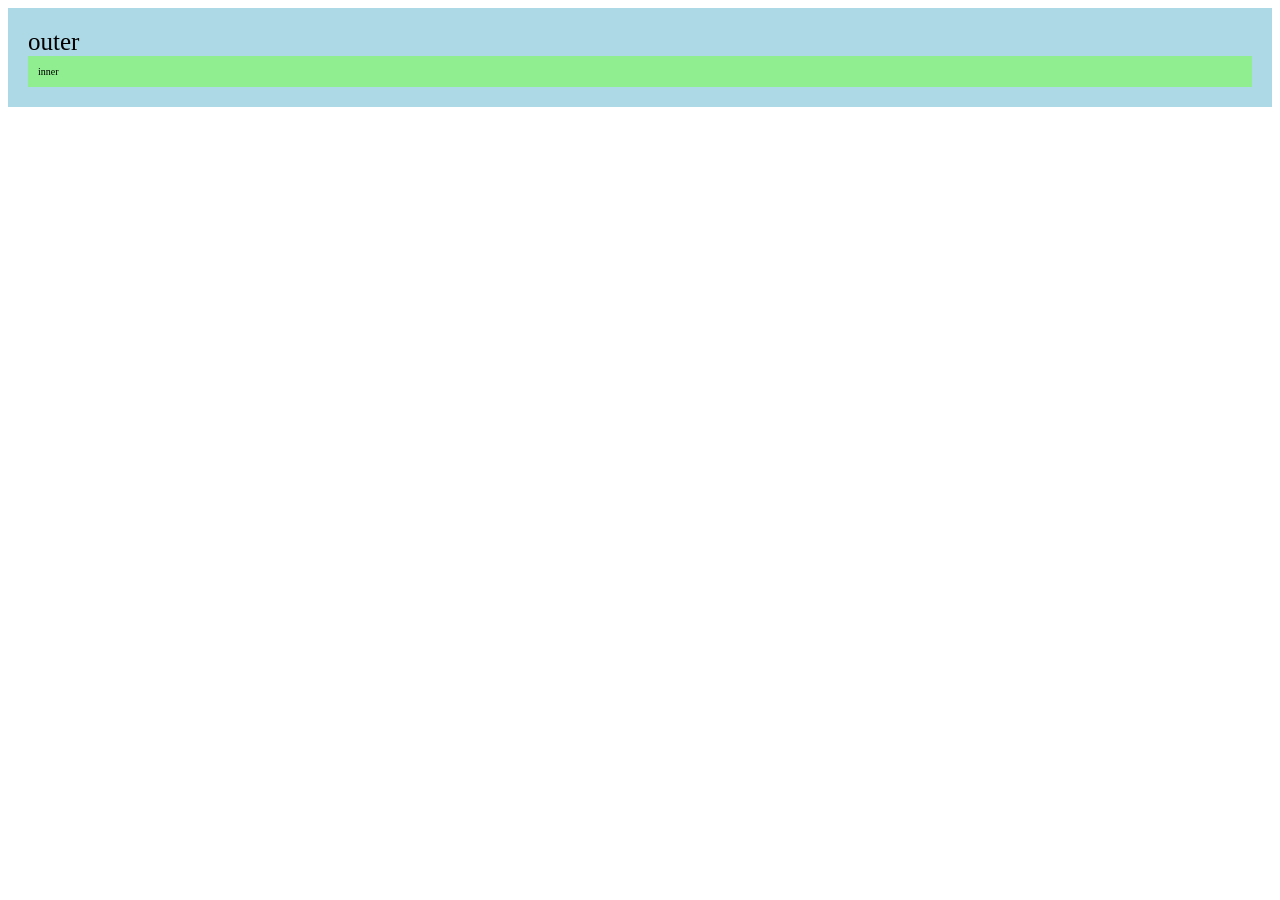
<file: index.html>
<!-- <!DOCTYPE html>
<html lang="en">
<head>
    <meta charset="UTF-8">
    <meta name="viewport" content="width=device-width, initial-scale=1.0">
    <title>WebPage</title>
    <style>
        h1{
            color: blue;
            text-align: center;
        }
    </style>
</head>
<body>
</body>
    <div>
    <form>
        <fieldset>
            <legend>LOGIN PAGE</legend>

            <label for="email">Email :</label>
            <input type="email" id="email" placeholder="xyz@gmail.com">
            <br><br>

            <label for="password">Password :</label>
            <input type="password" id="password">
            <br>
            <button id="submit "> Login</button>

        </fieldset>
    </form>
</div>

    </form> <br>
    <div>
        <iframe width="560" height="315" src="https://www.youtube.com/embed/2wrvgt7cqmg?si=XwNbyOY4hclgael-" title="YouTube video player" frameborder="0" allow="accelerometer; autoplay; clipboard-write; encrypted-media; gyroscope; picture-in-picture; web-share" referrerpolicy="strict-origin-when-cross-origin" allowfullscreen height="500px" width="500px"></iframe>
    </div>
    <!-- <div>
        <video src=""></video>
    </div> -->
    <!-- <h1 style="color: blue; "> ghfjk</h1>
</form>
</html>    --> 
<!DOCTYPE html>
<html>
<head>
    <style>
        #outer{
            font-size: 25px;
            background-color: lightblue;
            padding: 20px;
        }

        #inner{
            font-size: 10px;
            background-color: lightgreen;
            padding: 10px;
        }
    </style>
</head>
<body>

    <div id="outer">
        outer

        <div id="inner">
            inner
        </div>

    </div>

</body>
</html>
</file>
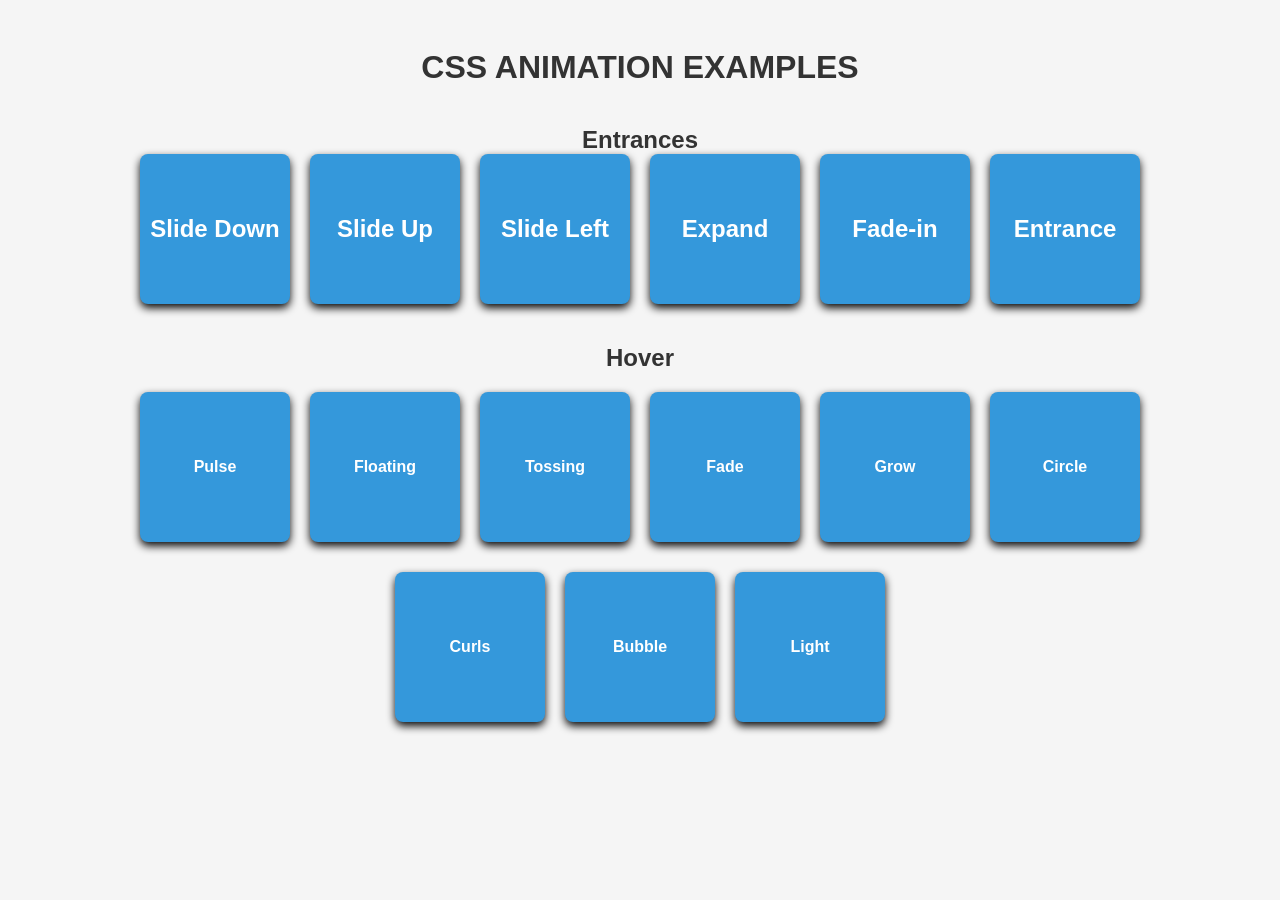
<file: animation.html>
<!DOCTYPE html>
<html lang="en">
<head>
    <meta charset="UTF-8">
    <meta name="viewport" content="width=device-width, initial-scale=1.0">
    <link rel="stylesheet" href="animation.css">
    <title>Document</title>
</head>
<body>
    <h1>
        CSS ANIMATION EXAMPLES
      <h1> 
        
      <h2>Entrances</<h2>
      <div class="flex-container">
        <div class="flex-item slideDown">Slide Down</div>
        <div class="flex-item slideUp">Slide Up</div>
        <div class="flex-item slideLeft">Slide Left</div>
        <div class="flex-item slideExpandUp"> Expand</div>
        <div class="flex-item fadeIn">Fade-in</div>
        <div class="flex-item bigEntrance">Entrance</div>
      </div>
        
        <h2>Hover</h2>
        <div class="flex-container">
        <div class="flex-item pulse">Pulse</div>
        <div class="flex-item floating">Floating</div>
        <div class="flex-item tossing">Tossing</div>
        <div class="flex-item fade">Fade</div>
        <div class="flex-item grow">Grow</div>
        <div class="flex-item circle">Circle</div>
        </div>
        
       <div class="flex-container">
        <div class="flex-item curls">Curls</div>
        <div class="flex-item bubble-bottom">Bubble</div>
      
        <div class="flex-item"><div class= "light">Light</div></div>
       </div>
</body>
</html>
</file>
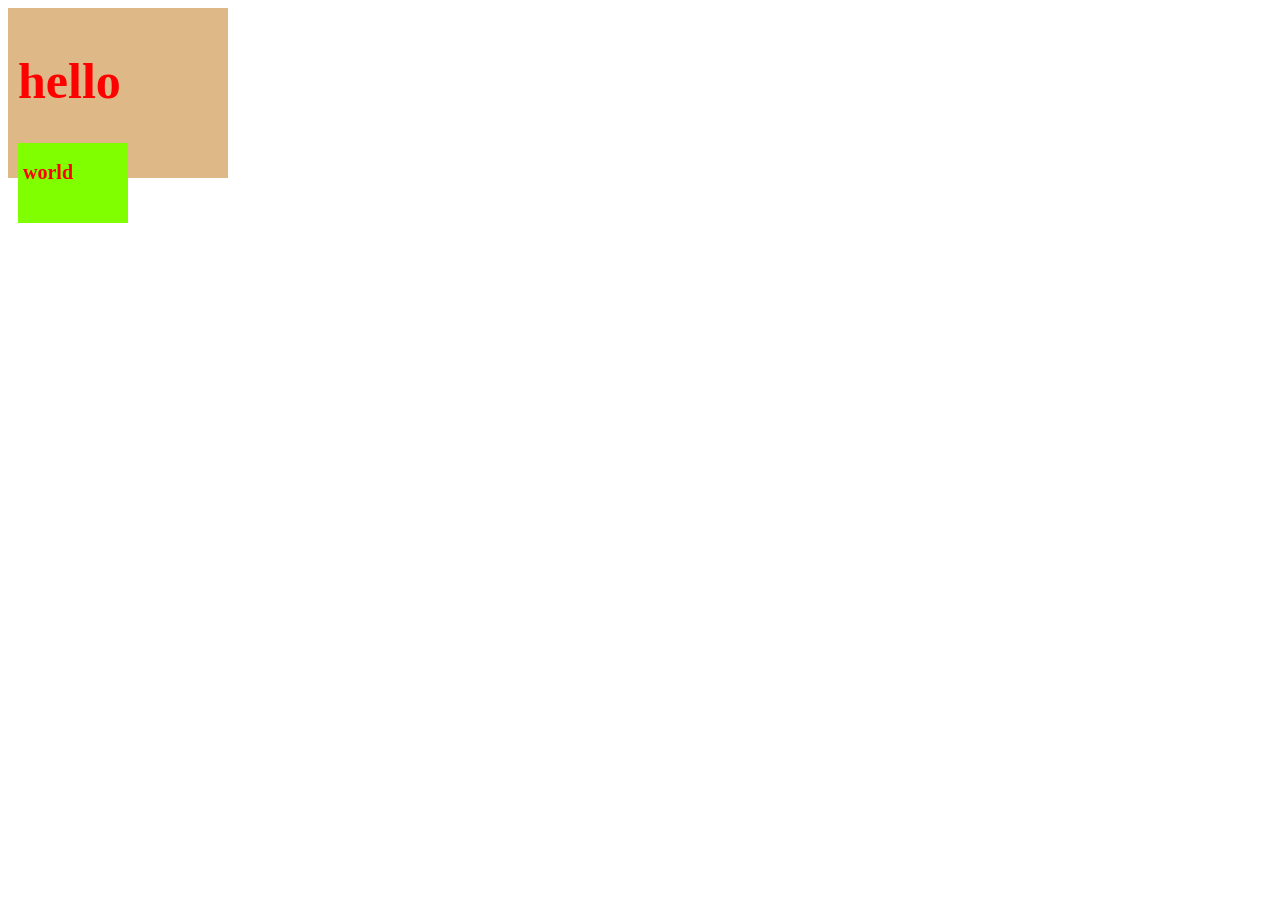
<file: basic_css.html>
<!DOCTYPE html>
<html lang="en">
<head>
    <meta charset="UTF-8">
    <meta name="viewport" content="width=device-width, initial-scale=1.0">
    <title>BASIC CSS</title>
    <link rel="stylesheet" href="style.css">
    <style>
        h1{
            color: red;
        }
    </style>
</head>
<body>
    <div id="outer">
        <h1>hello</h1>

        <div id="inner">
            <h1>world</h1>
        </div>
    </div>
</body>
</div>
</body>
</html>
</file>
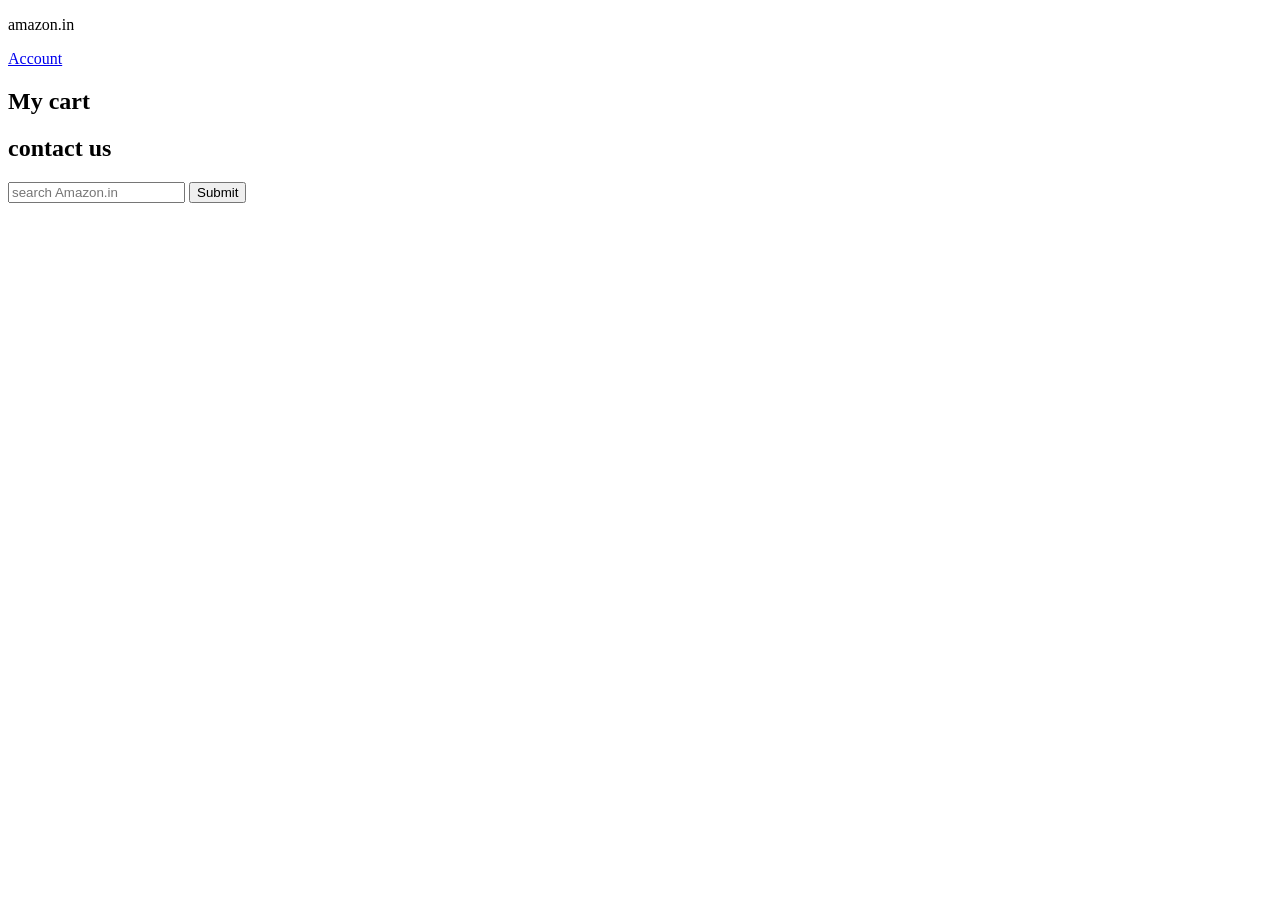
<file: box_model.html>
<!DOCTYPE html>
<html lang="en">
<head>
    <meta charset="UTF-8">
    <meta name="viewport" content="width=device-width, initial-scale=1.0">
    <title>Box_model</title>
    <style>
        
    </style>
</head>
<body>
    <div class="nav-bar">
        <div id="nav-bar-ele">
            <p>amazon.in</p>
            <a href="#">Account</a>
            <h2>My cart </h2>
            <h2>contact us</h2>
            <input type="text" placeholder="search Amazon.in">
            <button>Submit</button>
        </div>
    </div>
</body>
</html>
</file>
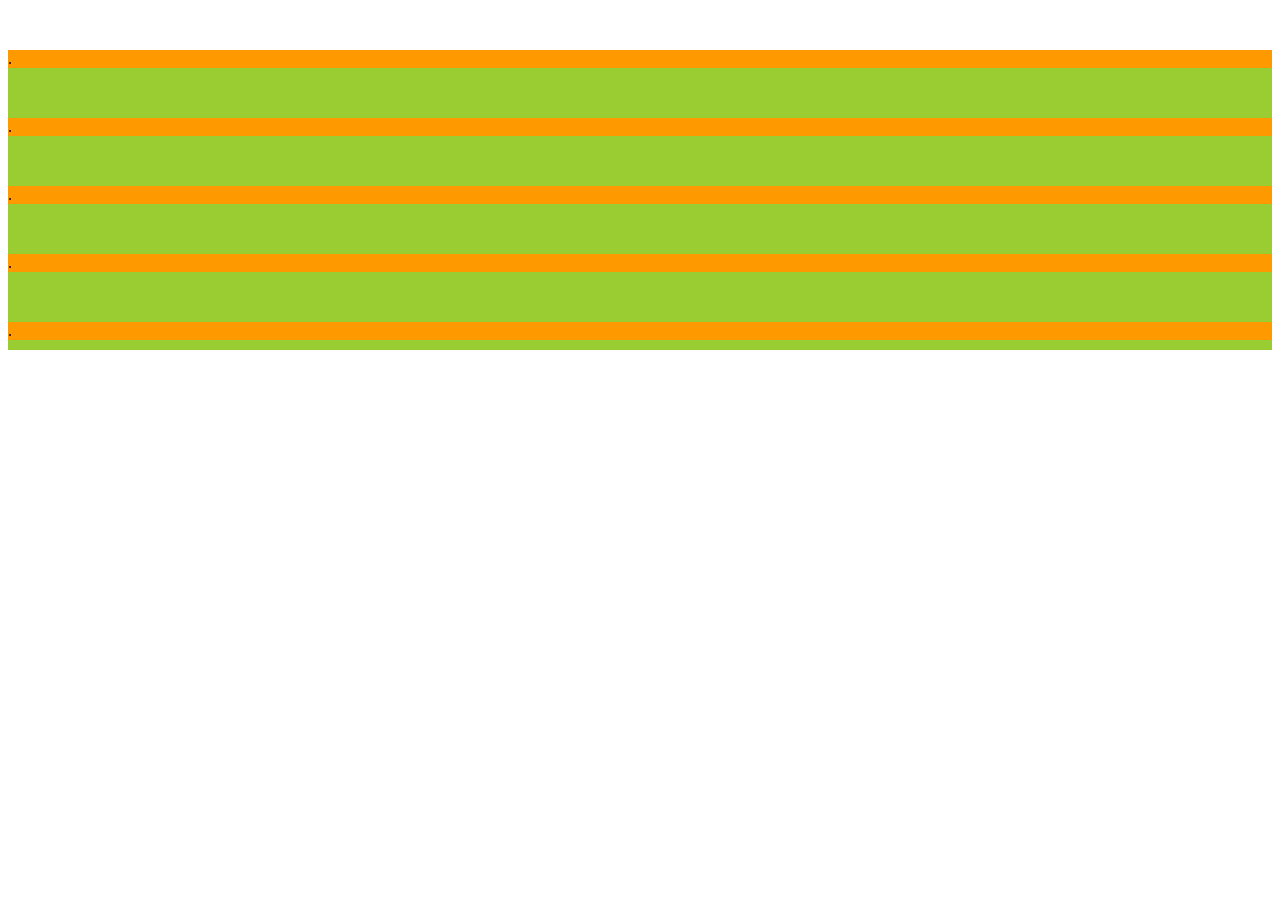
<file: day2_task.html>
<!DOCTYPE html>
<html lang="en">
<head>
    <meta charset="UTF-8">
    <meta name="viewport" content="width=device-width, initial-scale=1.0">
    <title>Document</title>
    <style>
        .line{
            height: 300px;
            width: 100%;
            background-color: yellowgreen;
            gap: 50px
        }
        #item{
            gap:50px;
            margin-top: 50px;
            background-color: rgb(255, 153, 0);
            
            

        }

    </style>
</head>
<body>
    <div class="line">
        <div id="item">.</div>
        <div id="item">.</div>
        <div id="item">.</div>
        <div id="item">.</div>
        <div id="item">.</div>
    </div>
</body>
</html>
</file>
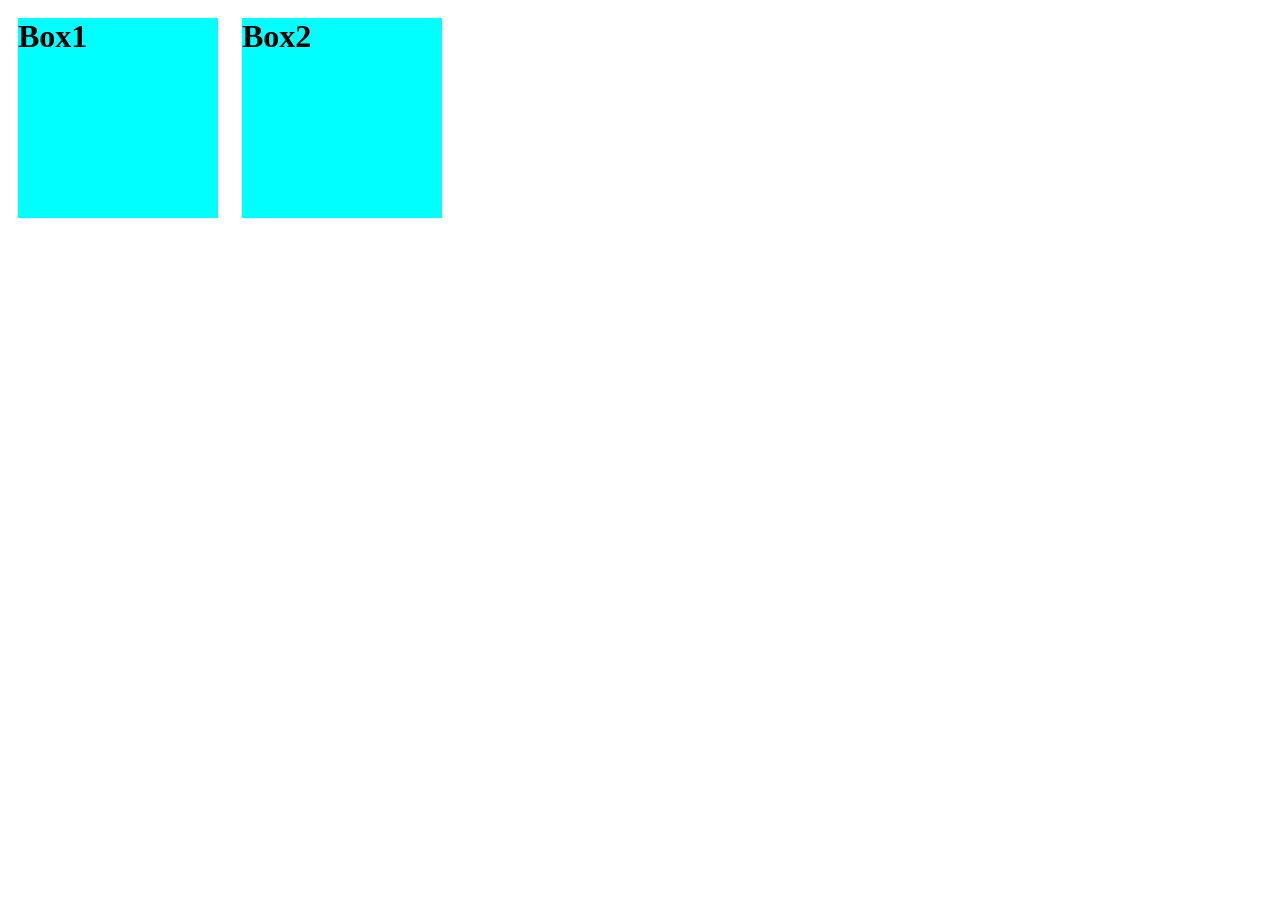
<file: display.html>
<!DOCTYPE html>
<html lang="en">
<head>
    <meta charset="UTF-8">
    <meta name="viewport" content="width=device-width, initial-scale=1.0">
    <title>Display</title>
    <style>
        .box{
            display: inline-block;
            height:200px;
            width: 200px;
            margin:10px;
           background-color: aqua;
        }
    </style>
</head>
<body>
    <div >
        <h1 class="box">Box1</h1>
        <h1 class="box">Box2</h1>
    </div>
</body>
</html>
</file>
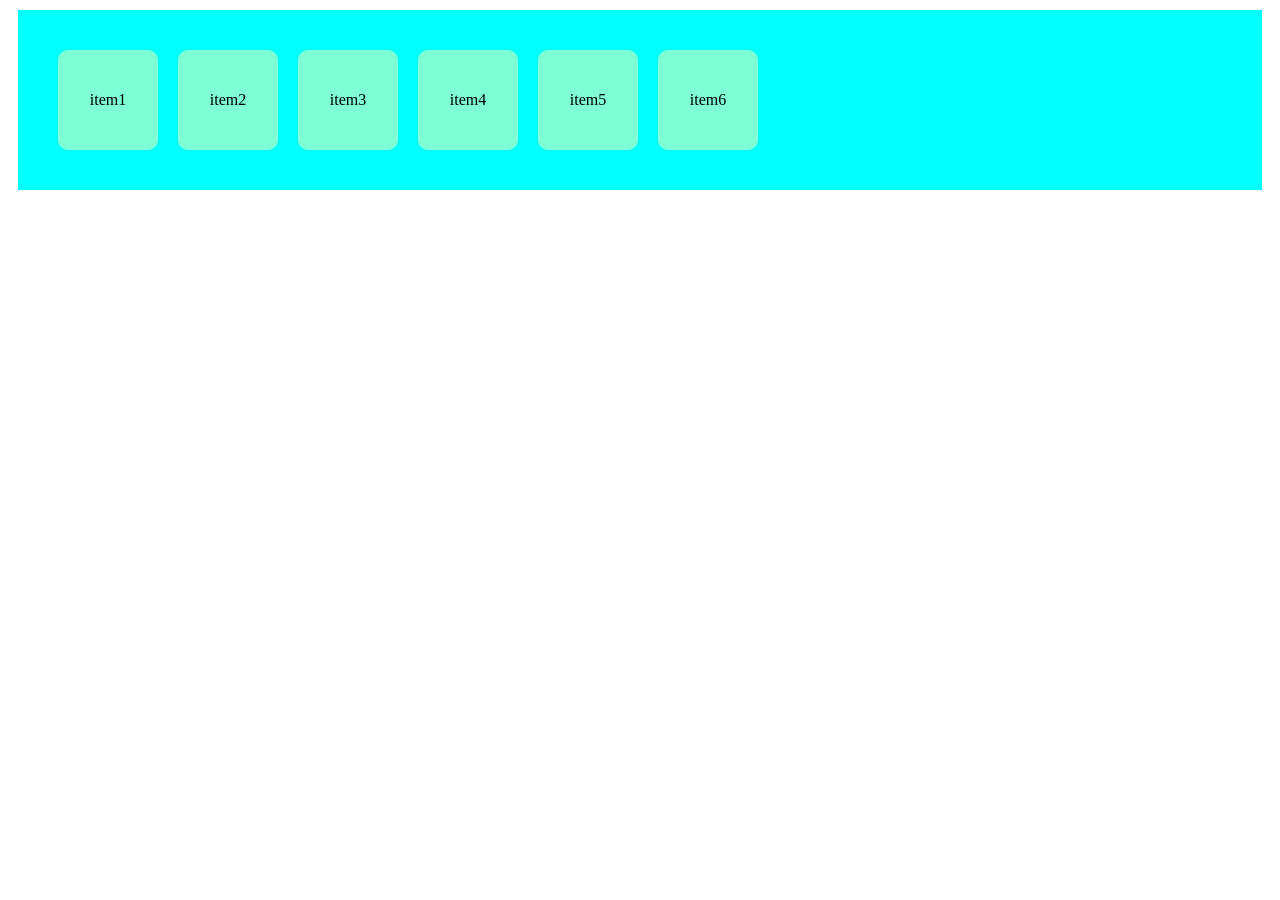
<file: flex.html>
<!DOCTYPE html>
<html lang="en">
<head>
    <meta charset="UTF-8">
    <meta name="viewport" content="width=device-width, initial-scale=1.0">
    <title>Document</title>
    <style>
        #container{
            
            padding: 30px;
            margin: 10px;
            background-color: aqua;
            display: flex;
        }
        .item{
            height: 100px;
            width: 100px;
            border-radius: 10px;
            background-color: aquamarine;
            margin: 10px;
            display: flex;
            flex-wrap: wrap;
            justify-content: center;
            align-items: center;

        }
    </style>
</head>
<body>
    <div id="container">
        <div class="item">item1</div>
        <div class="item">item2</div>
        <div class="item">item3</div>
        <div class="item">item4</div>
        <div class="item">item5</div>
        <div class="item">item6</div>
    </div>
</body>
</html>
</file>
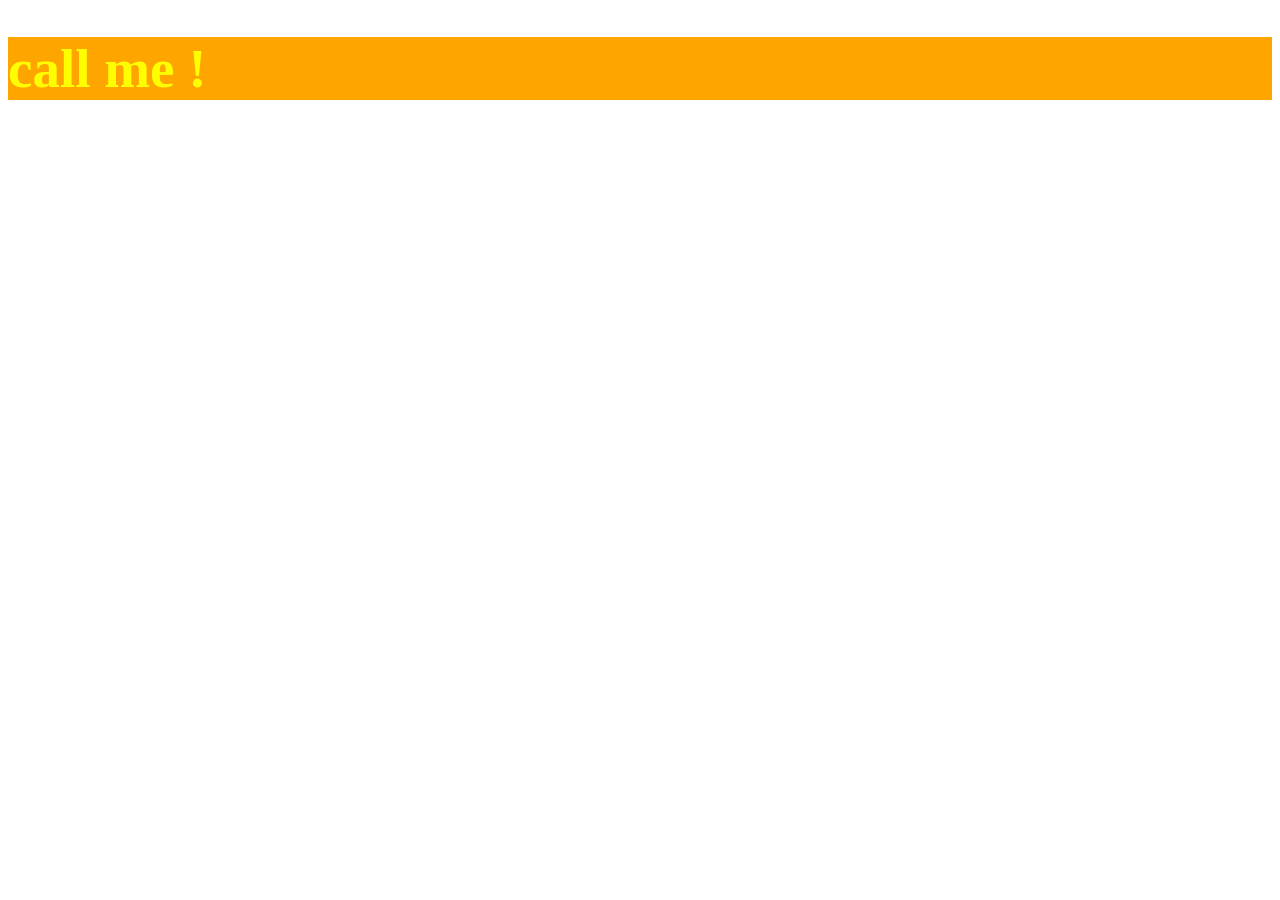
<file: font.html>
<!DOCTYPE html>
<html lang="en">
<head>
    <meta charset="UTF-8">
    <meta name="viewport" content="width=device-width, initial-scale=1.0">
    <title>Document</title>
    <style>
        @media(min-width:300px){
                h1{
                    font-size: 25px;
                    color: white;
                    background-color: red;
                }
            }
            @media(min-width:550px){
                h1{
                    font-size: 35px;
                    color: red;
                    background-color: yellow;
                }
            }
            @media(min-width:750px){
                h1{
                    font-size: 45px;
                    color: darkgrey;
                    background-color: green;
                }
            }
            @media(min-width:1000px){
                h1{
                   font-size: 55px;
                   color: yellow;
                   background-color: orange;
                }
            }
            
            
    </style>
</head>
<body>
    <h1>call me ! </h1>
</body>
</html>
</file>
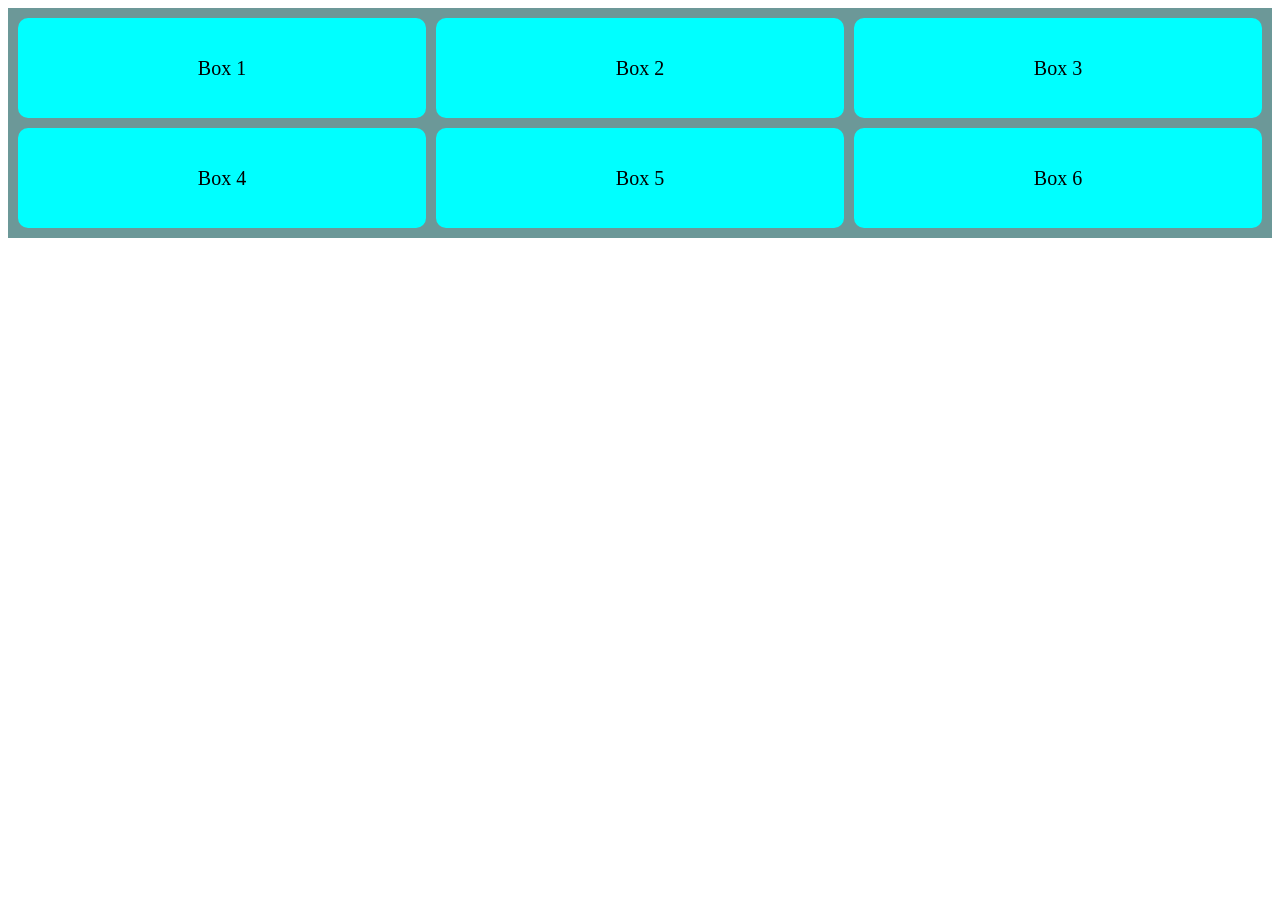
<file: grid.html>
<!DOCTYPE html>
<html lang="en">
<head>
    <meta charset="UTF-8">
    <meta name="viewport" content="width=device-width, initial-scale=1.0">
    <title>Grid Example</title>

    <style>
        #container{
            display: grid;
            grid-template-columns: repeat(3,1fr);
            gap: 10px;
            background-color: rgb(108, 152, 152);
            padding: 10px;
        }

        .box{
            background-color: aqua;
            height: 100px;
            box-shadow: chartreuse;
            display: flex;
            justify-content: center;
            align-items: center;
            font-size: 20px;
            border-radius: 10px;
        }
        
    </style>
</head>

<body>

    <div id="container">
        <div class="box">Box 1</div>
        <div class="box">Box 2</div>
        <div class="box">Box 3</div>
        <div class="box">Box 4</div>
        <div class="box">Box 5</div>
        <div class="box">Box 6</div>
    </div>

</body>
</html>
</file>
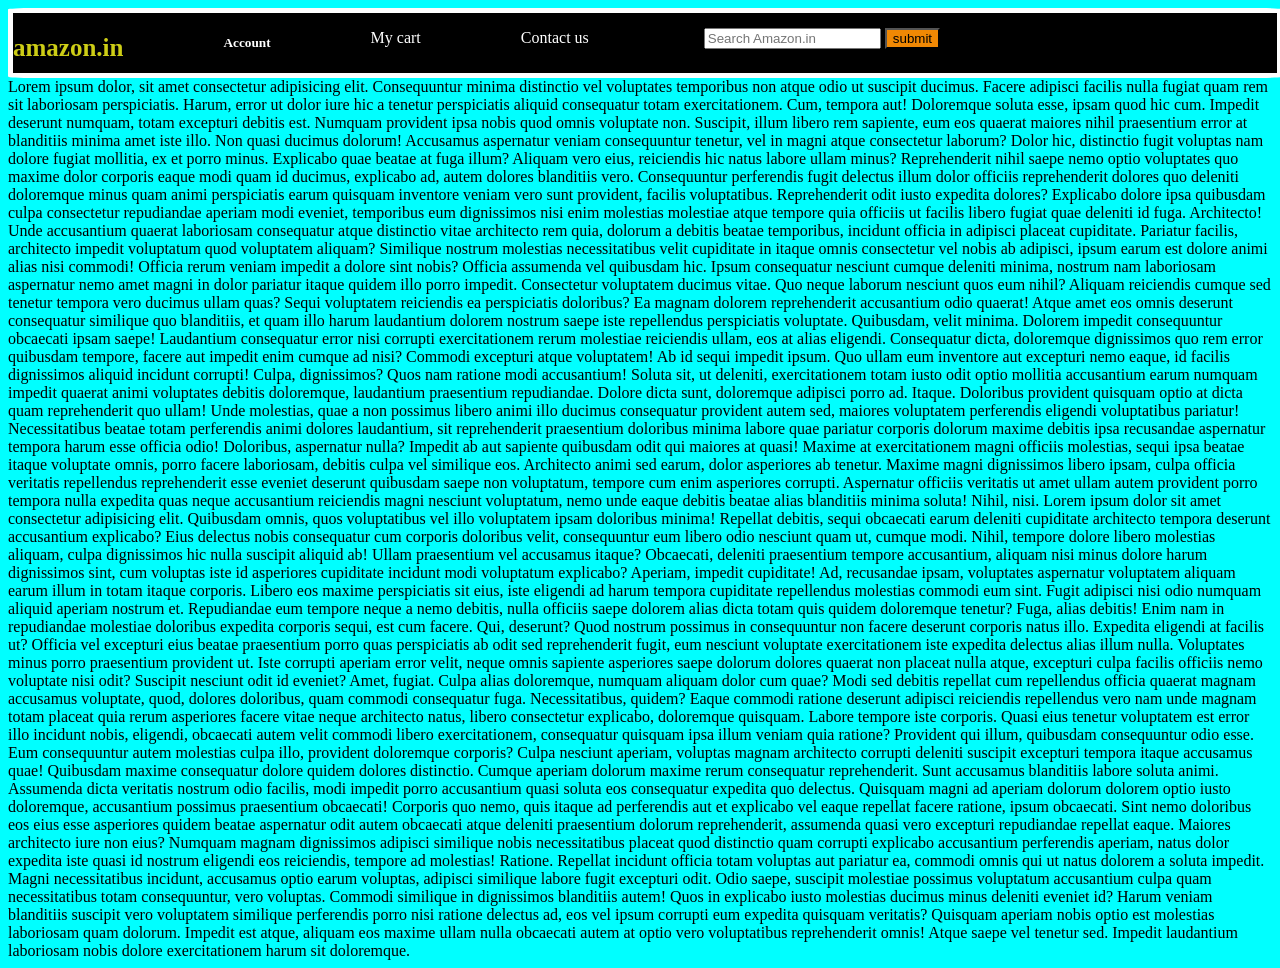
<file: navbar.html>
<!DOCTYPE html>
<html lang="en">
<head>
    <meta charset="UTF-8">
    <meta name="viewport" content="width=device-width, initial-scale=1.0">
    <title>Nav-Bar_Amazon</title>
    <style>
        body{
            background-color: aqua;
        }
        #container{
            
            height: 60px;
            width: 100%;
            background-color: black;
            border: 5px solid rgb(253, 253, 253);
            border-radius: 2%;
            justify-content: center;
            align-items: center;
            cursor: pointer;
            
        }
       
        .nav-bar{
            color: white;
            display: flex;
            gap: 100px;
        }
        .nav-bar:hover{
            color: blueviolet;
        }
        h2{
            color: rgb(205, 205, 22);
            font-size: 25px;
        }
        #account{
            color: white;

        }
        
        #input{
            margin-top: 15px;
            padding-left: 15px;
            cursor: pointer;

        }
        button{
            background-color: #f08804;
        }
        h2{
            
            padding-bottom: 10px;
        }
    </style>
</head>
<body>
    <div id="container">
        <div class="nav-bar">
            <h2>amazon.in</h2>

            <h5 id="account">Account</h5>

            <p>My cart</p>

            <p>Contact us</p>

            <div id="input">
                <input type="text" placeholder="Search Amazon.in">
                <button>submit</button>
            </div>



        </div>
    </div>
    Lorem ipsum dolor, sit amet consectetur adipisicing elit. Consequuntur minima distinctio vel voluptates temporibus non atque odio ut suscipit ducimus. Facere adipisci facilis nulla fugiat quam rem sit laboriosam perspiciatis.
    Harum, error ut dolor iure hic a tenetur perspiciatis aliquid consequatur totam exercitationem. Cum, tempora aut! Doloremque soluta esse, ipsam quod hic cum. Impedit deserunt numquam, totam excepturi debitis est.
    Numquam provident ipsa nobis quod omnis voluptate non. Suscipit, illum libero rem sapiente, eum eos quaerat maiores nihil praesentium error at blanditiis minima amet iste illo. Non quasi ducimus dolorum!
    Accusamus aspernatur veniam consequuntur tenetur, vel in magni atque consectetur laborum? Dolor hic, distinctio fugit voluptas nam dolore fugiat mollitia, ex et porro minus. Explicabo quae beatae at fuga illum?
    Aliquam vero eius, reiciendis hic natus labore ullam minus? Reprehenderit nihil saepe nemo optio voluptates quo maxime dolor corporis eaque modi quam id ducimus, explicabo ad, autem dolores blanditiis vero.
    Consequuntur perferendis fugit delectus illum dolor officiis reprehenderit dolores quo deleniti doloremque minus quam animi perspiciatis earum quisquam inventore veniam vero sunt provident, facilis voluptatibus. Reprehenderit odit iusto expedita dolores?
    Explicabo dolore ipsa quibusdam culpa consectetur repudiandae aperiam modi eveniet, temporibus eum dignissimos nisi enim molestias molestiae atque tempore quia officiis ut facilis libero fugiat quae deleniti id fuga. Architecto!
    Unde accusantium quaerat laboriosam consequatur atque distinctio vitae architecto rem quia, dolorum a debitis beatae temporibus, incidunt officia in adipisci placeat cupiditate. Pariatur facilis, architecto impedit voluptatum quod voluptatem aliquam?
    Similique nostrum molestias necessitatibus velit cupiditate in itaque omnis consectetur vel nobis ab adipisci, ipsum earum est dolore animi alias nisi commodi! Officia rerum veniam impedit a dolore sint nobis?
    Officia assumenda vel quibusdam hic. Ipsum consequatur nesciunt cumque deleniti minima, nostrum nam laboriosam aspernatur nemo amet magni in dolor pariatur itaque quidem illo porro impedit. Consectetur voluptatem ducimus vitae.
    Quo neque laborum nesciunt quos eum nihil? Aliquam reiciendis cumque sed tenetur tempora vero ducimus ullam quas? Sequi voluptatem reiciendis ea perspiciatis doloribus? Ea magnam dolorem reprehenderit accusantium odio quaerat!
    Atque amet eos omnis deserunt consequatur similique quo blanditiis, et quam illo harum laudantium dolorem nostrum saepe iste repellendus perspiciatis voluptate. Quibusdam, velit minima. Dolorem impedit consequuntur obcaecati ipsam saepe!
    Laudantium consequatur error nisi corrupti exercitationem rerum molestiae reiciendis ullam, eos at alias eligendi. Consequatur dicta, doloremque dignissimos quo rem error quibusdam tempore, facere aut impedit enim cumque ad nisi?
    Commodi excepturi atque voluptatem! Ab id sequi impedit ipsum. Quo ullam eum inventore aut excepturi nemo eaque, id facilis dignissimos aliquid incidunt corrupti! Culpa, dignissimos? Quos nam ratione modi accusantium!
    Soluta sit, ut deleniti, exercitationem totam iusto odit optio mollitia accusantium earum numquam impedit quaerat animi voluptates debitis doloremque, laudantium praesentium repudiandae. Dolore dicta sunt, doloremque adipisci porro ad. Itaque.
    Doloribus provident quisquam optio at dicta quam reprehenderit quo ullam! Unde molestias, quae a non possimus libero animi illo ducimus consequatur provident autem sed, maiores voluptatem perferendis eligendi voluptatibus pariatur!
    Necessitatibus beatae totam perferendis animi dolores laudantium, sit reprehenderit praesentium doloribus minima labore quae pariatur corporis dolorum maxime debitis ipsa recusandae aspernatur tempora harum esse officia odio! Doloribus, aspernatur nulla?
    Impedit ab aut sapiente quibusdam odit qui maiores at quasi! Maxime at exercitationem magni officiis molestias, sequi ipsa beatae itaque voluptate omnis, porro facere laboriosam, debitis culpa vel similique eos.
    Architecto animi sed earum, dolor asperiores ab tenetur. Maxime magni dignissimos libero ipsam, culpa officia veritatis repellendus reprehenderit esse eveniet deserunt quibusdam saepe non voluptatum, tempore cum enim asperiores corrupti.
    Aspernatur officiis veritatis ut amet ullam autem provident porro tempora nulla expedita quas neque accusantium reiciendis magni nesciunt voluptatum, nemo unde eaque debitis beatae alias blanditiis minima soluta! Nihil, nisi.
    Lorem ipsum dolor sit amet consectetur adipisicing elit. Quibusdam omnis, quos voluptatibus vel illo voluptatem ipsam doloribus minima! Repellat debitis, sequi obcaecati earum deleniti cupiditate architecto tempora deserunt accusantium explicabo?
    Eius delectus nobis consequatur cum corporis doloribus velit, consequuntur eum libero odio nesciunt quam ut, cumque modi. Nihil, tempore dolore libero molestias aliquam, culpa dignissimos hic nulla suscipit aliquid ab!
    Ullam praesentium vel accusamus itaque? Obcaecati, deleniti praesentium tempore accusantium, aliquam nisi minus dolore harum dignissimos sint, cum voluptas iste id asperiores cupiditate incidunt modi voluptatum explicabo? Aperiam, impedit cupiditate!
    Ad, recusandae ipsam, voluptates aspernatur voluptatem aliquam earum illum in totam itaque corporis. Libero eos maxime perspiciatis sit eius, iste eligendi ad harum tempora cupiditate repellendus molestias commodi eum sint.
    Fugit adipisci nisi odio numquam aliquid aperiam nostrum et. Repudiandae eum tempore neque a nemo debitis, nulla officiis saepe dolorem alias dicta totam quis quidem doloremque tenetur? Fuga, alias debitis!
    Enim nam in repudiandae molestiae doloribus expedita corporis sequi, est cum facere. Qui, deserunt? Quod nostrum possimus in consequuntur non facere deserunt corporis natus illo. Expedita eligendi at facilis ut?
    Officia vel excepturi eius beatae praesentium porro quas perspiciatis ab odit sed reprehenderit fugit, eum nesciunt voluptate exercitationem iste expedita delectus alias illum nulla. Voluptates minus porro praesentium provident ut.
    Iste corrupti aperiam error velit, neque omnis sapiente asperiores saepe dolorum dolores quaerat non placeat nulla atque, excepturi culpa facilis officiis nemo voluptate nisi odit? Suscipit nesciunt odit id eveniet?
    Amet, fugiat. Culpa alias doloremque, numquam aliquam dolor cum quae? Modi sed debitis repellat cum repellendus officia quaerat magnam accusamus voluptate, quod, dolores doloribus, quam commodi consequatur fuga. Necessitatibus, quidem?
    Eaque commodi ratione deserunt adipisci reiciendis repellendus vero nam unde magnam totam placeat quia rerum asperiores facere vitae neque architecto natus, libero consectetur explicabo, doloremque quisquam. Labore tempore iste corporis.
    Quasi eius tenetur voluptatem est error illo incidunt nobis, eligendi, obcaecati autem velit commodi libero exercitationem, consequatur quisquam ipsa illum veniam quia ratione? Provident qui illum, quibusdam consequuntur odio esse.
    Eum consequuntur autem molestias culpa illo, provident doloremque corporis? Culpa nesciunt aperiam, voluptas magnam architecto corrupti deleniti suscipit excepturi tempora itaque accusamus quae! Quibusdam maxime consequatur dolore quidem dolores distinctio.
    Cumque aperiam dolorum maxime rerum consequatur reprehenderit. Sunt accusamus blanditiis labore soluta animi. Assumenda dicta veritatis nostrum odio facilis, modi impedit porro accusantium quasi soluta eos consequatur expedita quo delectus.
    Quisquam magni ad aperiam dolorum dolorem optio iusto doloremque, accusantium possimus praesentium obcaecati! Corporis quo nemo, quis itaque ad perferendis aut et explicabo vel eaque repellat facere ratione, ipsum obcaecati.
    Sint nemo doloribus eos eius esse asperiores quidem beatae aspernatur odit autem obcaecati atque deleniti praesentium dolorum reprehenderit, assumenda quasi vero excepturi repudiandae repellat eaque. Maiores architecto iure non eius?
    Numquam magnam dignissimos adipisci similique nobis necessitatibus placeat quod distinctio quam corrupti explicabo accusantium perferendis aperiam, natus dolor expedita iste quasi id nostrum eligendi eos reiciendis, tempore ad molestias! Ratione.
    Repellat incidunt officia totam voluptas aut pariatur ea, commodi omnis qui ut natus dolorem a soluta impedit. Magni necessitatibus incidunt, accusamus optio earum voluptas, adipisci similique labore fugit excepturi odit.
    Odio saepe, suscipit molestiae possimus voluptatum accusantium culpa quam necessitatibus totam consequuntur, vero voluptas. Commodi similique in dignissimos blanditiis autem! Quos in explicabo iusto molestias ducimus minus deleniti eveniet id?
    Harum veniam blanditiis suscipit vero voluptatem similique perferendis porro nisi ratione delectus ad, eos vel ipsum corrupti eum expedita quisquam veritatis? Quisquam aperiam nobis optio est molestias laboriosam quam dolorum.
    Impedit est atque, aliquam eos maxime ullam nulla obcaecati autem at optio vero voluptatibus reprehenderit omnis! Atque saepe vel tenetur sed. Impedit laudantium laboriosam nobis dolore exercitationem harum sit doloremque.
</body>
</html>
</file>
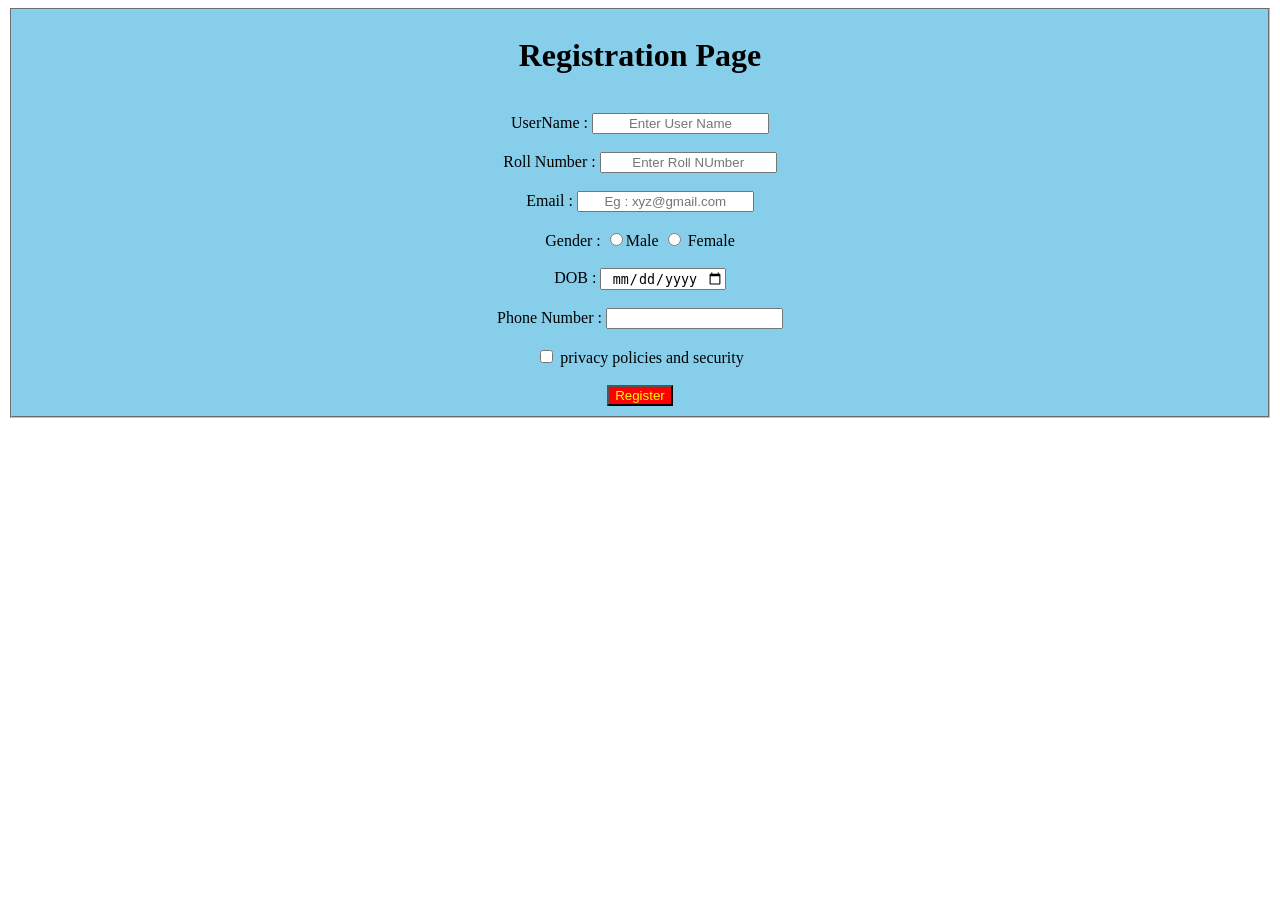
<file: registration.html>
<!DOCTYPE html>
<html lang="en">
<head>
    <meta charset="UTF-8">
    <meta name="viewport" content="width=device-width, initial-scale=1.0">
    <title>Registration_Page </title>
    <link rel="stylesheet" href="registration.css">
</head>
<body>
    <form >
        
            <fieldset id="fieldset">
               <h1><b>Registration Page</b></h1>
                <br>
                <div id="">
                    <label for="name">UserName : </label>
                    <input type="text" id="name" placeholder="Enter User Name"> <br>
                    <br>
                    <label for="roll number">Roll Number : </label>
                    <input type="text" id="roll number" placeholder="Enter Roll NUmber">
                    <br>
                    <br>
                    <label for="email">Email : </label>
                    <input type="email" id="email" placeholder="Eg : xyz@gmail.com">
                    <br>
                    <br>
                    <label for="gender"> Gender :</label>

                    <input type="radio" name="gender" id="male">Male
                    <!-- <br> -->
                    <input type="radio" name="gender" id="female"> Female
                    <br>
                    <br>
                    <label for="dob"> DOB : </label>
                    <input type="date" id="dob">

                </div><br>
                <div id="footer">
                    <label for="phno">Phone Number : </label>
                    <input type="number" id="number">
                    <br>
                    <br>
                    <input type="checkbox"> privacy policies and security

                </div>
                <br>
                <div id="button">
                    <button>Register</button>
                </div>

            </fieldset>
       
    </form>
</body>
</html>
</file>
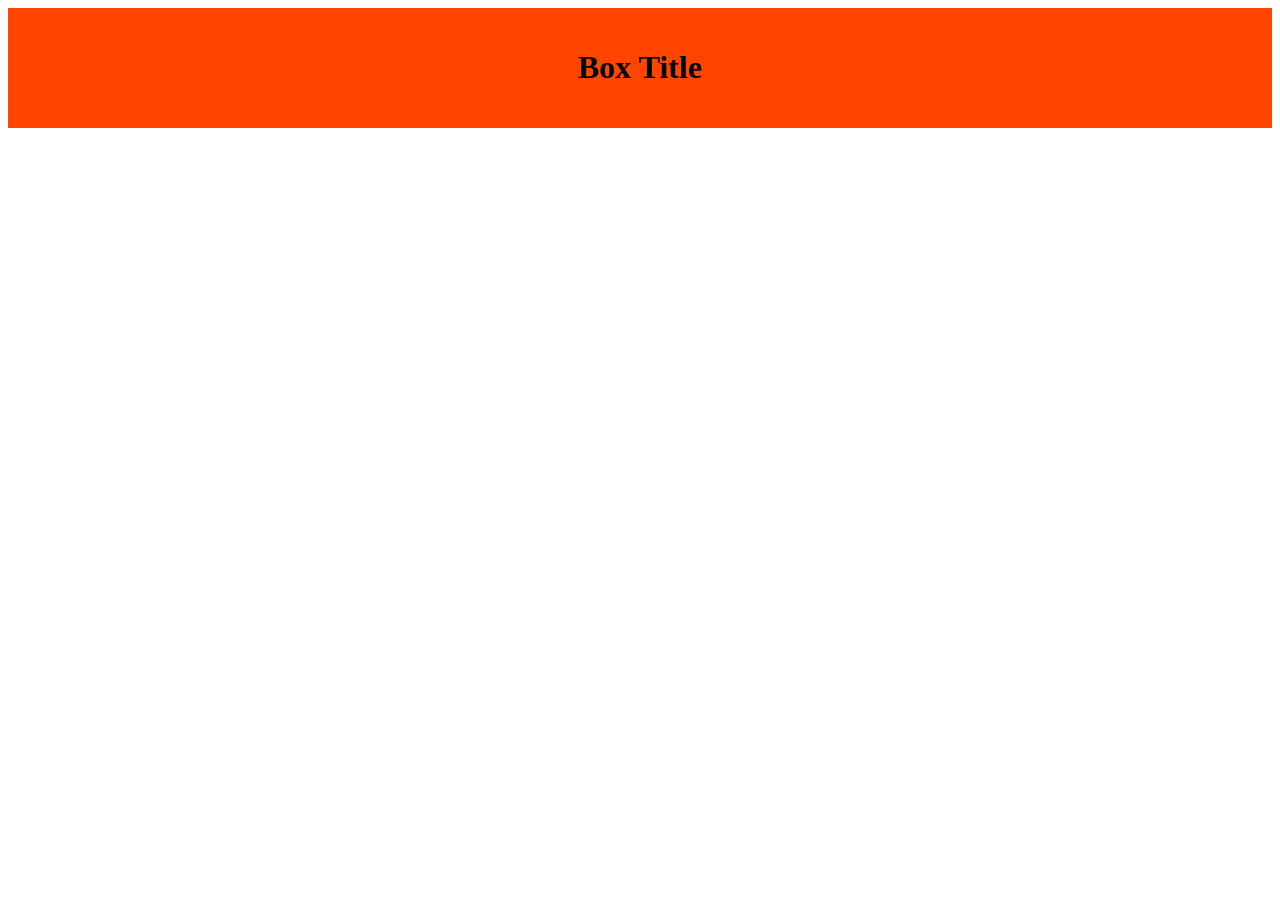
<file: responsive.html>
<!DOCTYPE html>
    <html lang="en">
    <head>
        <meta charset="UTF-8">
        <meta name="viewport" content="width=device-width, initial-scale=1.0">
        <title>Document</title>
        <style>
            .box{
                text-align: center;
                background-color: rgb(216, 215, 250);
                padding: 20px;
            }
            @media(min-width:576px){
                .box{
                    background-color: chartreuse;
                }
            }
            @media(min-width:768px){
                .box{
                    background-color: deepskyblue;
                }
            }
            @media(min-width:992px){
                .box{
                    background-color: orangered;
                }
            }
            @media(min-width:1200px){
                .box{
                    background-color: orangered;
                }
            }
            
            
        </style>
    </head>
    <body>
        <div class="box">
            <h1>Box Title</h1>
        </div>
    </body>
    </html>
</file>
<file: animation.css>
body {
    font-family: Arial, sans-serif;
    padding: 20px;
    background-color: #f5f5f5;
  }

  h1, h2 {
    text-align: center;
    color: #333;
  }
  
  h1 {
    margin-bottom: 30px;
  }
  
  h2 {
    margin: 40px 0 20px;
  }
  
  .flex-container {
    display: flex;
    flex-wrap: wrap;
    justify-content: center;
    gap: 20px;
    margin-bottom: 30px;
  }
  
  .flex-item {
    width: 150px;
    height: 150px;
    background-color: #3498db;
    color: white;
    display: flex;
    align-items: center;
    justify-content: center;
    border-radius: 8px; 
    font-weight: bold;
    cursor: pointer;
    box-shadow: 0 4px 8px rgb(7, 7, 7);
    transition: background-color 5s;
  }
  
  .flex-item:hover {
    background-color: #0b0b0b;
  }
  
  .slideDown {
    animation: slideDown 1s ease-out;
  }
  
  .slideUp {
    animation: slideUp 1s ease-out;
  }
  
  .slideLeft {
    animation: slideLeft 1s ease-out;
  }
  
  .slideExpandUp {
    animation: slideExpandUp 1.5s ease-out;
  }
  
  .fadeIn {
    animation: fadeIn 2s ease-in;
  }
  
  .bigEntrance {
    animation: bigEntrance 1.5s ease-out;
  }
  
  /* Hover Animations */
  .pulse:hover {
    animation: pulse 1.5s ease-in-out infinite;
  }
  
  .floating:hover {
    animation: floating 3s ease-in-out infinite;
  }
  
  .tossing:hover {
    animation: tossing 2s ease-in-out infinite;
  }
  
  .fade:hover {
    animation: fade 2s ease-in-out infinite;
  }
  
  .grow:hover {
    animation: grow 1s ease-in-out infinite alternate;
  }
  
  .circle:hover {
    animation: circle 1.5s ease-in-out infinite;
  }
  
  .curls:hover {
    animation: curls 2s ease-in-out infinite;
  }
  
  .bubble-bottom:hover {
    animation: bubble-bottom 1s ease-out;
  }
  
  .light {
    width: 100%;
    height: 100%;
    display: flex;
    align-items: center;
    justify-content: center;
  }
  
  .light:hover {
    animation: light 1.5s ease-in-out infinite alternate;
  }
  
  /* Keyframes for Entrance Animations */
  @keyframes slideDown {
    from { transform: translateY(-100px); opacity: 0; }
    to { transform: translateY(0); opacity: 1; }
  }
  
  @keyframes slideUp {
    from { transform: translateY(100px); opacity: 0; }
    to { transform: translateY(0); opacity: 1; }
  }
  
  @keyframes slideLeft {
    from { transform: translateX(100px); opacity: 0; }
    to { transform: translateX(0); opacity: 1; }
  }
  
  @keyframes slideExpandUp {
    0% { transform: translateY(100%) scaleX(0.5); opacity: 0; }
    30% { transform: translateY(0) scaleX(0.5); opacity: 1; }
    100% { transform: scaleX(1); }
  }
  
  @keyframes fadeIn {
    from { opacity: 0; }
    to { opacity: 1; }
  }
  
  @keyframes bigEntrance {
    0% { transform: scale(0.3) rotate(180deg) translateX(-30%) translateY(30%); opacity: 0.2; }
    30% { transform: scale(1.03) rotate(-100deg) translateX(2%) translateY(-2%); opacity: 1; }
    45% { transform: scale(0.98) rotate(100deg) translateX(0) translateY(0); opacity: 1; }
    60% { transform: scale(1.01) rotate(-1deg) translateX(0) translateY(0); opacity: 1; }
    75% { transform: scale(0.99) rotate(1deg) translateX(0) translateY(0); opacity: 1; }
    90% { transform: scale(1.01) rotate(0) translateX(0) translateY(0); opacity: 1; }
    100% { transform: scale(1) rotate(0) translateX(0) translateY(0); opacity: 1; }
  }
  
  /* Keyframes for Hover Animations */
  @keyframes pulse {
    0% { transform: scale(1); }
    50% { transform: scale(1.1); }
    100% { transform: scale(1); }
  }
  
  @keyframes floating {
    0% { transform: translateY(0px); }
    50% { transform: translateY(-15px); }
    100% { transform: translateY(0px); }
  }
  
  @keyframes tossing {
    0% { transform: rotate(-6deg); }
    50% { transform: rotate(6deg); }
    100% { transform: rotate(-6deg); }
  }
  
  @keyframes fade {
    0%, 100% { opacity: 1; }
    50% { opacity: 0.3; }
  }
  
  @keyframes grow {
    0% { transform: scale(1); }
    100% { transform: scale(1.2); }
  }
  
  @keyframes circle {
    0% { border-radius: 8px; }
    50% { border-radius: 50%; }
    100% { border-radius: 8px; }
  }
  
  @keyframes curls {
    0% { border-radius: 8px; }
    50% { border-radius: 50% 20% 50% 30%; }
    100% { border-radius: 8px; }
  }
  
  @keyframes bubble-bottom {
    0% { transform: translateY(0); }
    50% { transform: translateY(-10px); }
    100% { transform: translateY(0); }
  }
  
  @keyframes light {
    from { box-shadow: 0 0 5px #fff, 0 0 10px #fff, 0 0 15px #0073e6, 0 0 20px #0073e6; }
    to { box-shadow: 0 0 10px #fff, 0 0 20px #fff, 0 0 30px #0073e6, 0 0 40px #0073e6; }
  }
</file>
<file: style.css>
*{
    font-family: 'Times New Roman', Times, serif;
}
#box{
            background-color: blue;
            width: 200px;
            height: 100px;
            padding: 5px;
        }
h4{
    color: rgb(201, 19, 19);
}
.heading{
    color: red;
}

#outer{
            font-size: 25px;
            height: 150px;
            width: 200px;
            background-color: burlywood;
            padding: 10px;
        }

#inner{
            font-size: 10px;
            height: 70px;
            width: 100px;
            background-color: chartreuse;
            padding: 5px;
        }
</file>
<file: registration.css>
*{
    text-align: center;
    
}
#fieldset{
    background-color: skyblue;
}
button{
    color: yellow;
    background-color: red;
}
</file>
